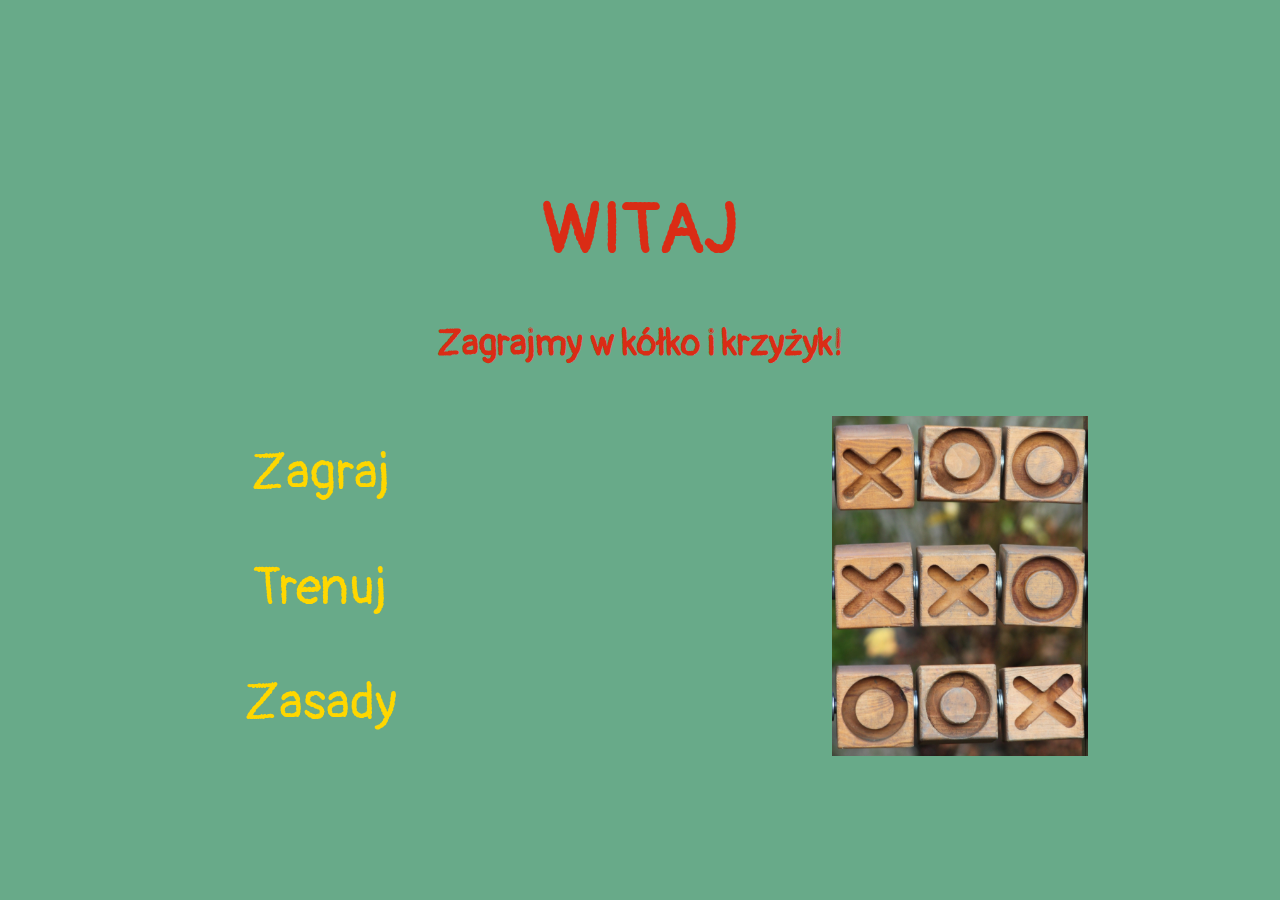
<file: index.html>
<!DOCTYPE html>
<html lang="pl">
<head>
    <meta charset="UTF-8">
    <meta name="viewport" content="width=device-width, initial-scale=1.0">
    <title>Kółko i Krzyżyk</title>
    <link href="https://fonts.googleapis.com/css2?family=Pangolin&display=swap" rel="stylesheet">
    <link rel="stylesheet" href="main-style.css"> 
</head>
<body>
    <div class="header">
        <h1>WITAJ</h1>
        <h2>Zagrajmy w kółko i krzyżyk!</h2>
    </div>

    <div class="menu">
        <div class="menu-options">
            <p><a href="gra.html">Zagraj</a></p>
            <p><a href="trenuj.html">Trenuj</a></p>
            <p><a href="zasady.html">Zasady</a></p>
        </div>
        <div class="menu-image">
            <img src="tic-tac-toe-19535_1920.jpg" alt="Kółko i Krzyżyk">
        </div>
    </div>
</body>
</html>
</file>
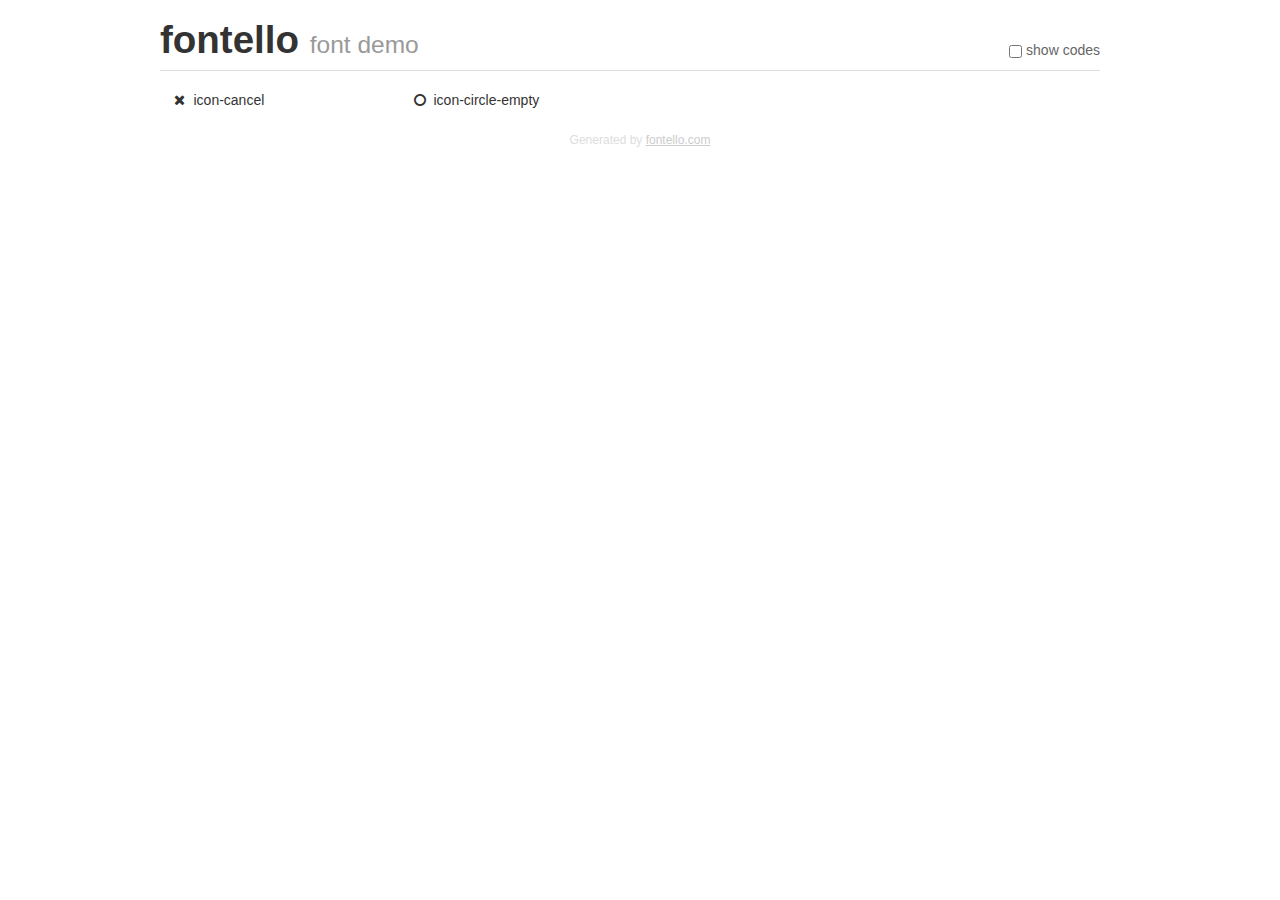
<file: demo.html>
<!DOCTYPE html>
<html>
  <head>
  <!--[if lt IE 9]><script language="javascript" type="text/javascript" src="//html5shim.googlecode.com/svn/trunk/html5.js"></script><![endif]-->
  <meta charset="UTF-8">
  <style>
    html {
      font-size: 100%;
      -webkit-text-size-adjust: 100%;
      -ms-text-size-adjust: 100%;
    }
    a:focus {
      outline: thin dotted #333;
      outline: 5px auto -webkit-focus-ring-color;
      outline-offset: -2px;
    }
    a:hover,
    a:active {
      outline: 0;
    }
    input {
      margin: 0;
      font-size: 100%;
      vertical-align: middle;
      *overflow: visible;
      line-height: normal;
    }
    input::-moz-focus-inner {
      padding: 0;
      border: 0;
    }
    body {
      margin: 0;
      font-family: "Helvetica Neue", Helvetica, Arial, sans-serif;
      font-size: 14px;
      line-height: 20px;
      color: #333;
      background-color: #fff;
    }
    a {
      color: #08c;
      text-decoration: none;
    }
    a:hover {
      color: #005580;
      text-decoration: underline;
    }
    .row {
      margin-left: -20px;
      *zoom: 1;
    }
    .row:before,
    .row:after {
      display: table;
      content: "";
      line-height: 0;
    }
    .row:after {
      clear: both;
    }
    .span3 {
      float: left;
      min-height: 1px;
      margin-left: 20px;
      width: 220px;
    }
    .container {
      width: 940px;
      margin-right: auto;
      margin-left: auto;
      *zoom: 1;
    }
    .container:before,
    .container:after {
      display: table;
      content: "";
      line-height: 0;
    }
    .container:after {
      clear: both;
    }
    small {
      font-size: 85%;
    }
    h1 {
      margin: 10px 0;
      font-family: inherit;
      font-weight: bold;
      line-height: 20px;
      color: inherit;
      text-rendering: optimizelegibility;
      line-height: 40px;
      font-size: 38.5px;
    }
    h1 small {
      font-weight: normal;
      line-height: 1;
      color: #999;
      font-size: 24.5px;
    }

    body {
      margin-top: 90px;
    }
    .header {
      position: fixed;
      top: 0;
      left: 50%;
      margin-left: -480px;
      background-color: #fff;
      border-bottom: 1px solid #ddd;
      padding-top: 10px;
      z-index: 10;
    }
    .footer {
      color: #ddd;
      font-size: 12px;
      text-align: center;
      margin-top: 20px;
    }
    .footer a {
      color: #ccc;
      text-decoration: underline;
    }
    .the-icons {
      font-size: 14px;
      line-height: 24px;
    }
    .switch {
      position: absolute;
      right: 0;
      bottom: 10px;
      color: #666;
    }
    .switch input {
      margin-right: 0.3em;
    }
    .codesOn .i-name {
      display: none;
    }
    .codesOn .i-code {
      display: inline;
    }
    .i-code {
      display: none;
    }
    @font-face {
      font-family: 'fontello';
      src: url('./font/fontello.eot?79619286');
      src: url('./font/fontello.eot?79619286#iefix') format('embedded-opentype'),
           url('./font/fontello.woff?79619286') format('woff'),
           url('./font/fontello.ttf?79619286') format('truetype'),
           url('./font/fontello.svg?79619286#fontello') format('svg');
      font-weight: normal;
      font-style: normal;
    }
    .demo-icon {
      font-family: "fontello";
      font-style: normal;
      font-weight: normal;
      speak: never;
     
      display: inline-block;
      text-decoration: inherit;
      width: 1em;
      margin-right: .2em;
      text-align: center;
      /* opacity: .8; */
     
      /* For safety - reset parent styles, that can break glyph codes*/
      font-variant: normal;
      text-transform: none;
     
      /* fix buttons height, for twitter bootstrap */
      line-height: 1em;
     
      /* Animation center compensation - margins should be symmetric */
      /* remove if not needed */
      margin-left: .2em;
     
      /* You can be more comfortable with increased icons size */
      /* font-size: 120%; */
     
      /* Font smoothing. That was taken from TWBS */
      -webkit-font-smoothing: antialiased;
      -moz-osx-font-smoothing: grayscale;
     
      /* Uncomment for 3D effect */
      /* text-shadow: 1px 1px 1px rgba(127, 127, 127, 0.3); */
    }
    </style>
    <link rel="stylesheet" href="css/animation.css"><!--[if IE 7]><link rel="stylesheet" href="css/" + font.fontname + "-ie7.css"><![endif]-->
    <script>
      function toggleCodes(on) {
        var obj = document.getElementById('icons');
      
        if (on) {
          obj.className += ' codesOn';
        } else {
          obj.className = obj.className.replace(' codesOn', '');
        }
      }
    </script>
  </head>
  <body>
    <div class="container header">
      <h1>fontello <small>font demo</small></h1>
      <label class="switch">
        <input type="checkbox" onclick="toggleCodes(this.checked)">show codes
      </label>
    </div>
    <div class="container" id="icons">
      <div class="row">
        <div class="span3" title="Code: 0xe800">
          <i class="demo-icon icon-cancel">&#xe800;</i> <span class="i-name">icon-cancel</span><span class="i-code">0xe800</span>
        </div>
        <div class="span3" title="Code: 0xf10c">
          <i class="demo-icon icon-circle-empty">&#xf10c;</i> <span class="i-name">icon-circle-empty</span><span class="i-code">0xf10c</span>
        </div>
      </div>
    </div>
    <div class="container footer">Generated by <a href="https://fontello.com">fontello.com</a></div>
  </body>
</html>
</file>
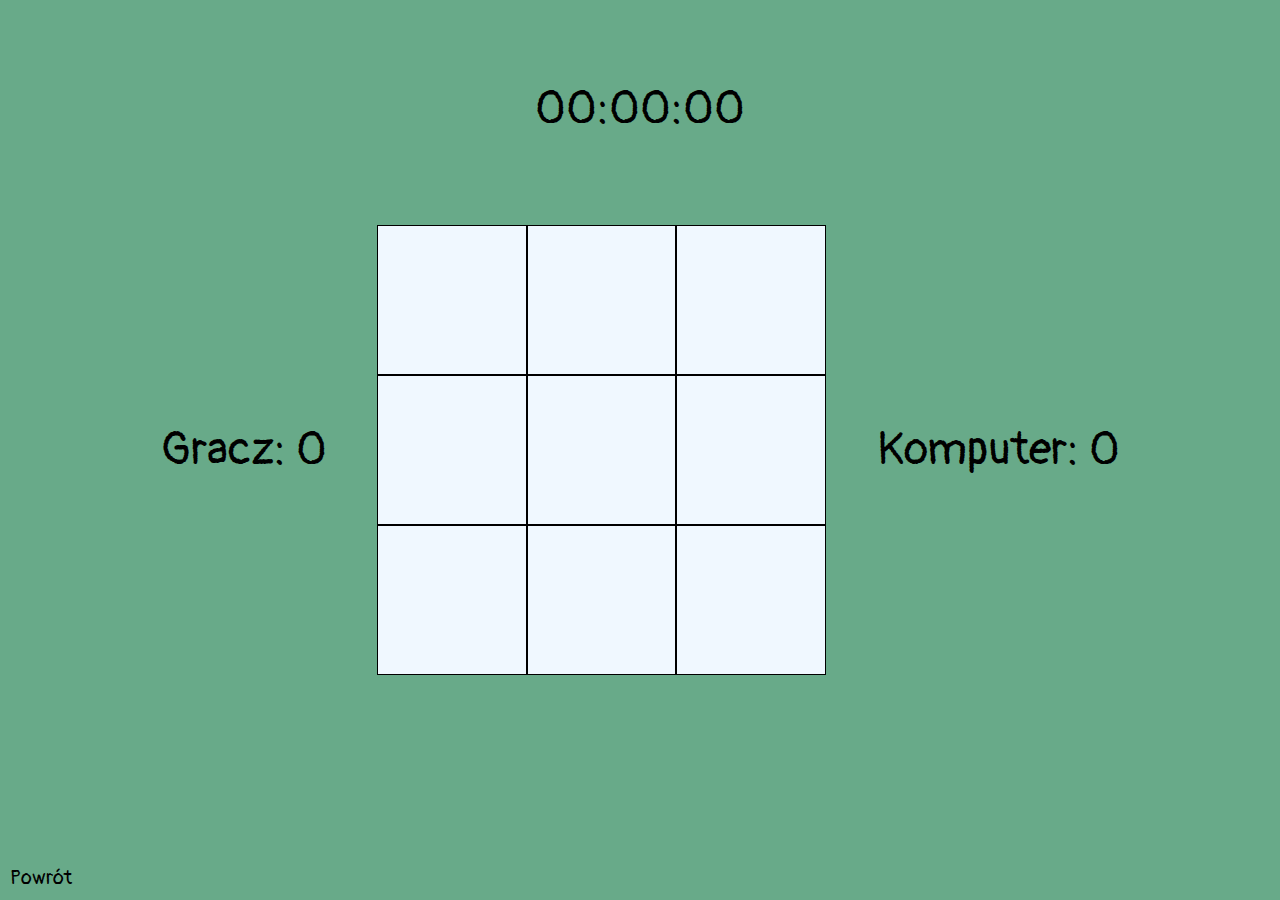
<file: gra.html>
<!DOCTYPE html>
<html lang="pl">
<head>
    <meta charset="UTF-8">
    <meta name="viewport" content="width=device-width, initial-scale=1.0">
    <title>Graj w Kółko i Krzyżyk</title>
    <link href="https://fonts.googleapis.com/css2?family=Pangolin&display=swap" rel="stylesheet">
    <link rel="stylesheet" href="css/fontello.css">
    <link rel="stylesheet" href="gra-style.css">
</head>
<body>
    <div class="timer">00:00:00</div> <!-- Zegar -->
    <div class="game-container">
        <div class="scoreboard" id="scoreboard-gracz">Gracz: 0</div>
        <div class="game-board">
            <div class="cell" id="cell1"></div>
            <div class="cell" id="cell2"></div>
            <div class="cell" id="cell3"></div>
            <div class="cell" id="cell4"></div>
            <div class="cell" id="cell5"></div>
            <div class="cell" id="cell6"></div>
            <div class="cell" id="cell7"></div>
            <div class="cell" id="cell8"></div>
            <div class="cell" id="cell9"></div>
        </div>
        <div class="scoreboard" id="scoreboard-komputer">Komputer: 0</div>
    </div>
    <div id="result-banner">
        <div id="result-text">

        </div>
    </div>
    <a href="index.html" class="back-link">Powrót</a>
    <script src="gra-script.js"></script>
</body>
</html>
</file>
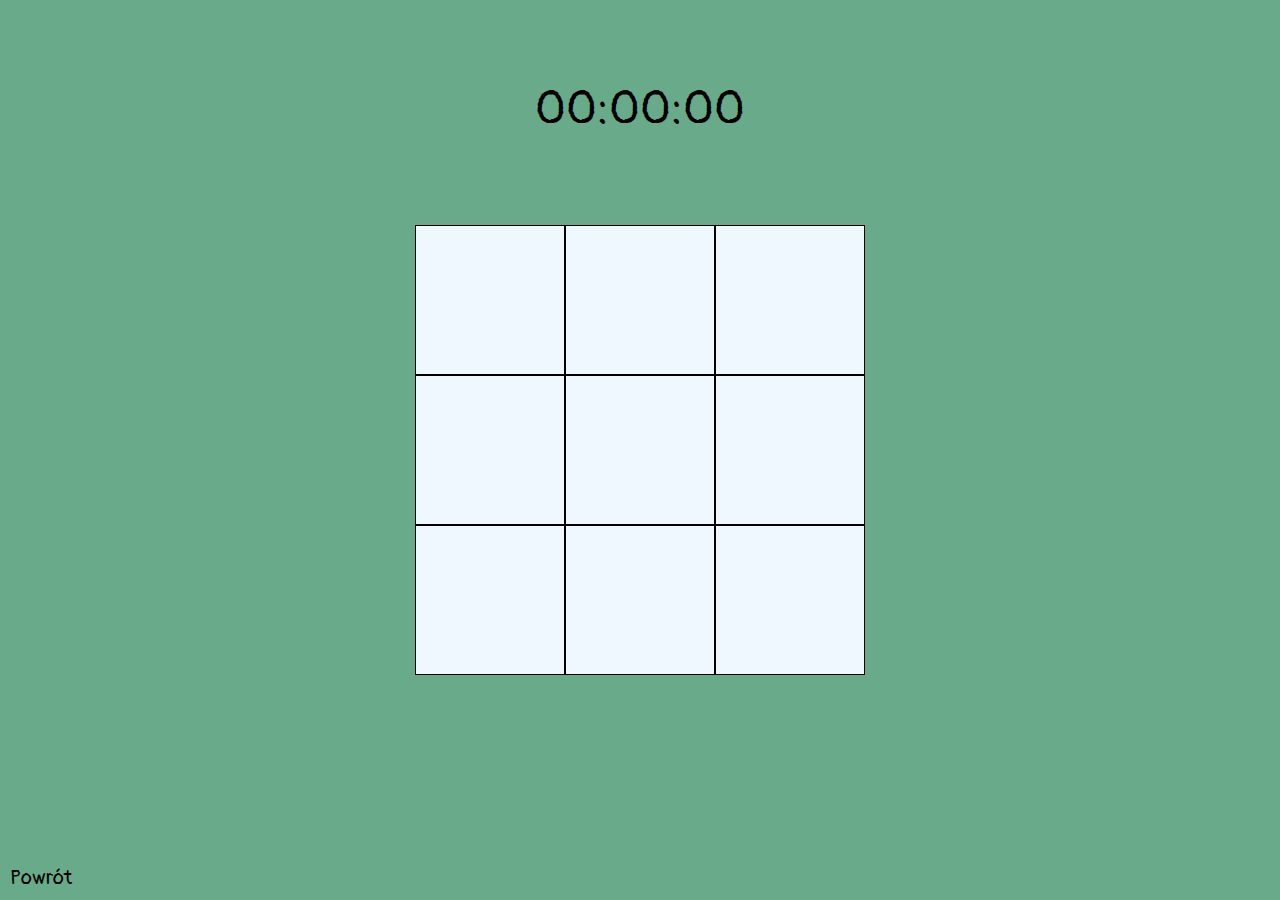
<file: trenuj.html>
<!DOCTYPE html>
<html lang="pl">
<head>
    <meta charset="UTF-8">
    <meta name="viewport" content="width=device-width, initial-scale=1.0">
    <title>Trenuj w Kółko i Krzyżyk</title>
    <link href="https://fonts.googleapis.com/css2?family=Pangolin&display=swap" rel="stylesheet">
    <link rel="stylesheet" href="css/fontello.css">
    <link rel="stylesheet" href="trenuj-style.css">
</head>
<body>
    <div class="timer">00:00:00</div> <!-- Zegar -->
    <div class="game-board">
        <div class="cell" id="cell1"></div>
        <div class="cell" id="cell2"></div>
        <div class="cell" id="cell3"></div>
        <div class="cell" id="cell4"></div>
        <div class="cell" id="cell5"></div>
        <div class="cell" id="cell6"></div>
        <div class="cell" id="cell7"></div>
        <div class="cell" id="cell8"></div>
        <div class="cell" id="cell9"></div>
    </div>
    <a href="index.html" class="back-link">Powrót</a>
    <script src="trenuj-script.js"></script>
</body>
</html>
</file>
<file: main-style.css>
body {
            font-family: 'Pangolin', cursive;
            background-color: rgb(104, 170, 137);
            color: rgb(218, 44, 21);
            display: flex;
            flex-direction: column;
            align-items: center;
            justify-content: center;
            height: 100vh;
            margin: 0;
        }

        .header {
            text-align: center;
        }
        
        h1 {
            font-size: 70px;
        }

        h2 {
            font-size: 36px;
        }
        
        .menu {
            display: flex;
            justify-content: space-around;
            width: 100%;
            margin-top: 20px;
        }
        
        .menu-options {
            display: flex;
            flex-direction: column;
            justify-content: space-around;
            height: 100%
        }

        .menu-options a{
            text-decoration: none;
            font-size: 4vw;
            color: gold;
        }
        
        .menu div {
            flex: 1;
            text-align: center;
        }
        
        .menu img {
            max-width: 40%;
            height: auto;
        }

        @keyframes wave {
            0%, 100% {
                transform: rotate(0deg);
            }
            25% {
                transform: rotate(-5deg);
            }
            75% {
                transform: rotate(5deg);
            }
        }

        .menu-options a:hover {
            display: inline-block;
            animation: wave 0.5s ease-in-out alternate;
        }
</file>
<file: css/fontello.css>
@font-face {
  font-family: 'fontello';
  src: url('../font/fontello.eot?46990014');
  src: url('../font/fontello.eot?46990014#iefix') format('embedded-opentype'),
       url('../font/fontello.woff2?46990014') format('woff2'),
       url('../font/fontello.woff?46990014') format('woff'),
       url('../font/fontello.ttf?46990014') format('truetype'),
       url('../font/fontello.svg?46990014#fontello') format('svg');
  font-weight: normal;
  font-style: normal;
}
/* Chrome hack: SVG is rendered more smooth in Windozze. 100% magic, uncomment if you need it. */
/* Note, that will break hinting! In other OS-es font will be not as sharp as it could be */
/*
@media screen and (-webkit-min-device-pixel-ratio:0) {
  @font-face {
    font-family: 'fontello';
    src: url('../font/fontello.svg?46990014#fontello') format('svg');
  }
}
*/
[class^="icon-"]:before, [class*=" icon-"]:before {
  font-family: "fontello";
  font-style: normal;
  font-weight: normal;
  speak: never;

  display: inline-block;
  text-decoration: inherit;
  width: 1em;
  margin-right: .2em;
  text-align: center;
  /* opacity: .8; */

  /* For safety - reset parent styles, that can break glyph codes*/
  font-variant: normal;
  text-transform: none;

  /* fix buttons height, for twitter bootstrap */
  line-height: 1em;

  /* Animation center compensation - margins should be symmetric */
  /* remove if not needed */
  margin-left: .2em;

  /* you can be more comfortable with increased icons size */
  /* font-size: 120%; */

  /* Font smoothing. That was taken from TWBS */
  -webkit-font-smoothing: antialiased;
  -moz-osx-font-smoothing: grayscale;

  /* Uncomment for 3D effect */
  /* text-shadow: 1px 1px 1px rgba(127, 127, 127, 0.3); */
}

.icon-cancel:before { content: '\e800'; } /* '' */
.icon-circle-empty:before { content: '\f10c'; } /* '' */
</file>
<file: gra-style.css>
body {
            font-family: 'Pangolin', cursive;
            background-color: rgb(104, 170, 137);
            margin: 0;
            padding: 0;
            display: flex;
            flex-direction: column;
            align-items: center;
            justify-content: center;
            height: 100vh;
        }

        .game-container {
            display: flex;
            align-items: center;
            justify-content: space-between;
            height: auto;
        }

        .scoreboard {
            width: auto; 
            height: fit-content;
            margin: 10px 50px;
            text-align: center;
            font-size: 5vh;
        }

        .back-link {
            position: absolute;
            bottom: 10px;
            left: 10px;
            text-decoration: none;
            color: black;
            font-size: 20px;
        }

        .timer {
            position: absolute;
            top: 9%;
            width: 100%;
            text-align: center;
            font-size: 5vh;
        }

        .game-board {
            display: flex;
            flex-wrap: wrap;
            justify-content: center;
            align-items: center;
            width: 50vmin;
            height: 50vmin;
            margin: auto;
        }

        .cell {
            display: flex;
            align-items: center;
            justify-content: center;
            width: 33.33%;
            height: 33.33%;
            border: 1px solid #000;
            box-sizing: border-box;
            background-color: aliceblue;
            font-size: 7vh;
        }

        #result-banner {
            display: none;
            width: 100%;
            height: 100%;
            align-items: center;
            position: fixed;
            text-align: center;
            justify-content: center;
            background-color: rgba(0, 0, 0, 0.7);
            cursor: pointer;
        }

        #result-text {
            position: absolute;
            top: 50%;
            left: 50%;
            transform: translate(-50%, -50%);
            font-size: 5rem;
            color: #9803fb;
        }
</file>
<file: trenuj-style.css>
body {
            font-family: 'Pangolin', cursive;
            background-color: rgb(104, 170, 137);
            margin: 0;
            padding: 0;
            display: flex;
            flex-direction: column;
            align-items: center;
            justify-content: center;
            height: 100vh;
        }

        .timer {
            position: absolute;
            top: 9%;
            width: 100%;
            text-align: center;
            font-size: 5vh;
        }

        .game-board {
            display: flex;
            flex-wrap: wrap;
            justify-content: center;
            align-items: center;
            width: 50vmin;
            height: 50vmin;
            margin: auto;
        }

        .cell {
            display: flex;
            align-items: center;
            justify-content: center;
            width: 33.33%;
            height: 33.33%;
            border: 1px solid #000;
            box-sizing: border-box;
            background-color: aliceblue;
            font-size: 7vh;
        }

        .back-link {
            position: absolute;
            bottom: 10px;
            left: 10px;
            text-decoration: none;
            color: black;
            font-size: 20px;
        }
</file>
<file: css/animation.css>
/*
   Animation example, for spinners
*/
.animate-spin {
  -moz-animation: spin 2s infinite linear;
  -o-animation: spin 2s infinite linear;
  -webkit-animation: spin 2s infinite linear;
  animation: spin 2s infinite linear;
  display: inline-block;
}
@-moz-keyframes spin {
  0% {
    -moz-transform: rotate(0deg);
    -o-transform: rotate(0deg);
    -webkit-transform: rotate(0deg);
    transform: rotate(0deg);
  }

  100% {
    -moz-transform: rotate(359deg);
    -o-transform: rotate(359deg);
    -webkit-transform: rotate(359deg);
    transform: rotate(359deg);
  }
}
@-webkit-keyframes spin {
  0% {
    -moz-transform: rotate(0deg);
    -o-transform: rotate(0deg);
    -webkit-transform: rotate(0deg);
    transform: rotate(0deg);
  }

  100% {
    -moz-transform: rotate(359deg);
    -o-transform: rotate(359deg);
    -webkit-transform: rotate(359deg);
    transform: rotate(359deg);
  }
}
@-o-keyframes spin {
  0% {
    -moz-transform: rotate(0deg);
    -o-transform: rotate(0deg);
    -webkit-transform: rotate(0deg);
    transform: rotate(0deg);
  }

  100% {
    -moz-transform: rotate(359deg);
    -o-transform: rotate(359deg);
    -webkit-transform: rotate(359deg);
    transform: rotate(359deg);
  }
}
@-ms-keyframes spin {
  0% {
    -moz-transform: rotate(0deg);
    -o-transform: rotate(0deg);
    -webkit-transform: rotate(0deg);
    transform: rotate(0deg);
  }

  100% {
    -moz-transform: rotate(359deg);
    -o-transform: rotate(359deg);
    -webkit-transform: rotate(359deg);
    transform: rotate(359deg);
  }
}
@keyframes spin {
  0% {
    -moz-transform: rotate(0deg);
    -o-transform: rotate(0deg);
    -webkit-transform: rotate(0deg);
    transform: rotate(0deg);
  }

  100% {
    -moz-transform: rotate(359deg);
    -o-transform: rotate(359deg);
    -webkit-transform: rotate(359deg);
    transform: rotate(359deg);
  }
}
</file>
